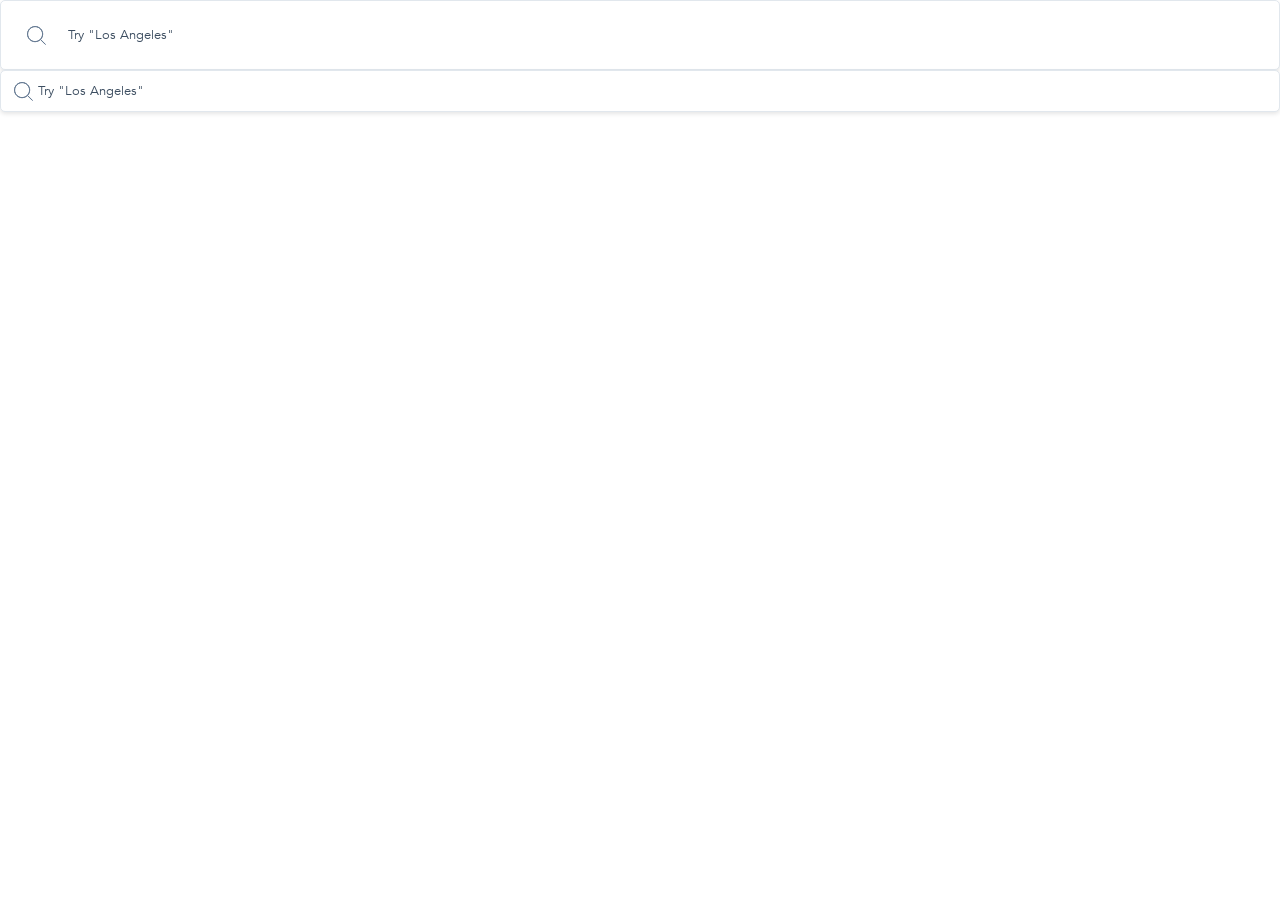
<file: index.html>
<!doctype html><html lang="en"><head><meta charset="utf-8"><meta name="viewport" content="width=device-width, user-scalable=no, initial-scale=1.0, maximum-scale=1.0, minimum-scale=1.0"><meta http-equiv="X-UA-Compatible" content="ie=edge"><title>Document</title><link rel="stylesheet" href="index.bc9316a9.css"></head><body> <form data-qa="big" action="#" method="get" class="search__form">  <input class="search__input search__input--big" type="text" data-qa="keypress" placeholder="Try &quot;Los Angeles&quot;"> </form> <form data-qa="small" action="#" method="get" class="search__form">  <input class="search__input search__input--small" type="text" placeholder="Try &quot;Los Angeles&quot;"> </form> </body></html>
</file>
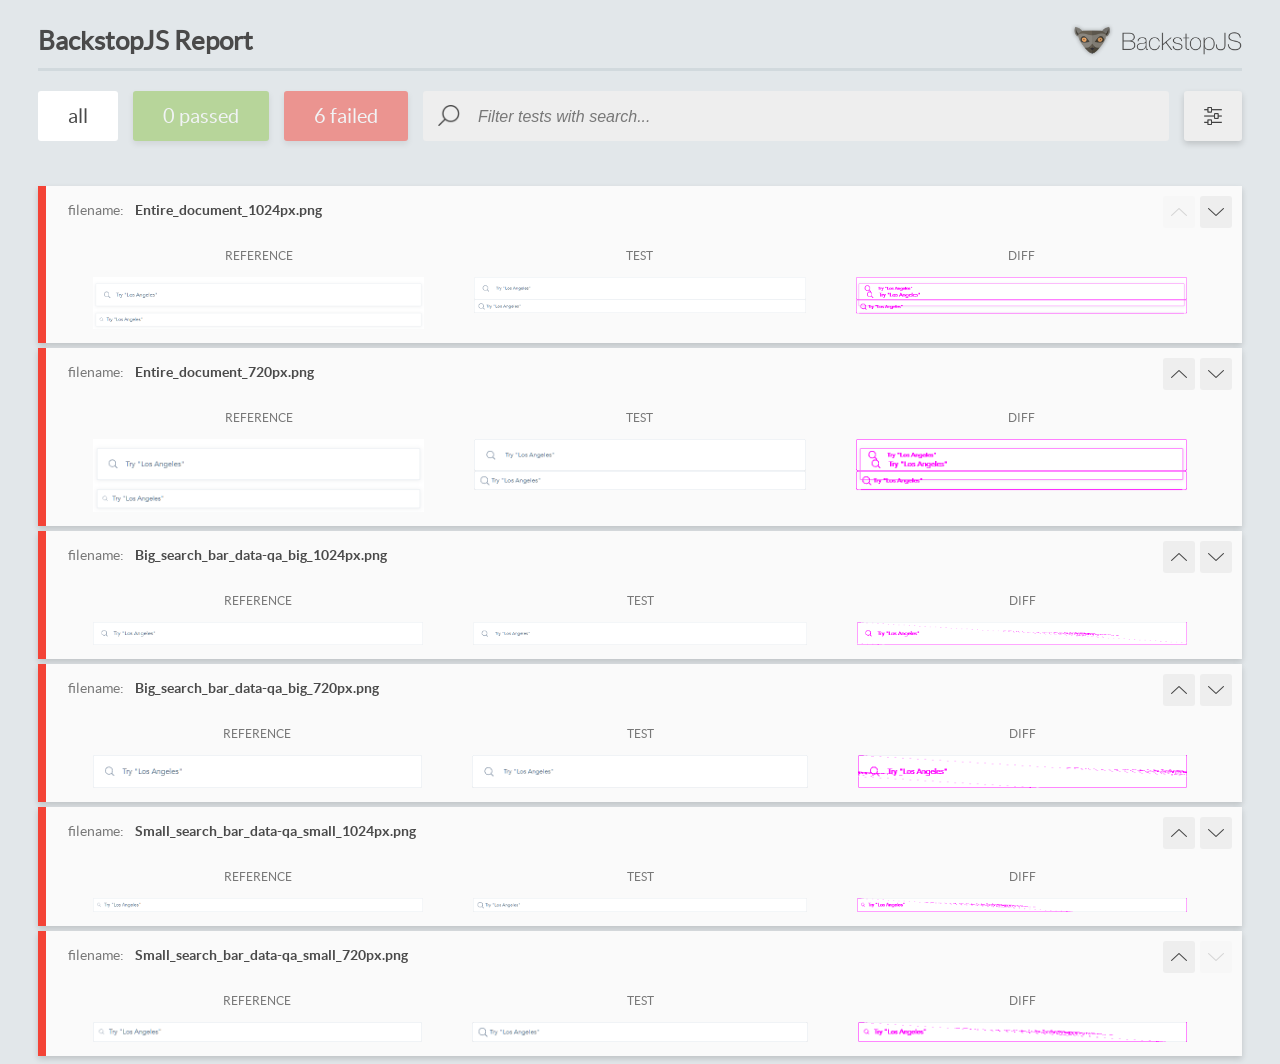
<file: report/html_report/index.html>
<!DOCTYPE html>
<html>
  <head>
    <meta charset="utf-8">
    <!-- Disable Cache -->
    <meta http-equiv="Cache-Control" content="no-cache, no-store, must-revalidate">
    <meta http-equiv="Pragma" content="no-cache">
    <meta http-equiv="Expires" content="0">

    <title>BackstopJS Report</title>

    <style>
      @font-face {
          font-family: 'latoregular';
          src: url('./assets/fonts/lato-regular-webfont.woff2') format('woff2'),
              url('./assets/fonts/lato-regular-webfont.woff') format('woff');
          font-weight: 400;
          font-style: normal;
      }
      @font-face {
          font-family: 'latobold';
          src: url('./assets/fonts/lato-bold-webfont.woff2') format('woff2'),
              url('./assets/fonts/lato-bold-webfont.woff') format('woff');
          font-weight: 700;
          font-style: normal;
      }

      .ReactModal__Body--open {
          overflow: hidden;
      }
      .ReactModal__Body--open .header {
        display: none;
      }

    </style>
  </head>
  <body style="background-color: #E2E7EA">
    <div id="root">

    </div>
    <script>
      function report (report) { // eslint-disable-line no-unused-vars
        window.tests = report;
      }
    </script>
    <script src="config.js"></script>
    <script src="index_bundle.js"></script>
  </body>
</html>
</file>
<file: index.bc9316a9.css>
body{margin:0}.search__input{box-sizing:border-box;background-image:url(Search.ccd3c07b.svg);background-repeat:no-repeat;border:1px solid #e1e7ed;border-radius:5px;width:100%;padding:10px;font-family:Avenir,sans-serif;font-weight:300;box-shadow:0 2px 4px #0000001a}.search__input--big{background-position:26px;height:70px;padding-left:67px}.search__input--small{background-position:13px;height:42px;padding-left:37px}@font-face{font-family:Avenir;src:url(Avenir-Book.657c3568.ttf);font-weight:300}@font-face{font-family:Avenir;src:url(Avenir-Heavy.01d9ab74.ttf);font-weight:700}.search__input:hover{border-color:#cfd9e3}.search__input:focus{background-color:#fafafb;outline:none;font-weight:700}.search__input::placeholder{color:#3d4e61;font-weight:300}.search-form{margin-top:20px}
/*# sourceMappingURL=index.bc9316a9.css.map */
</file>
